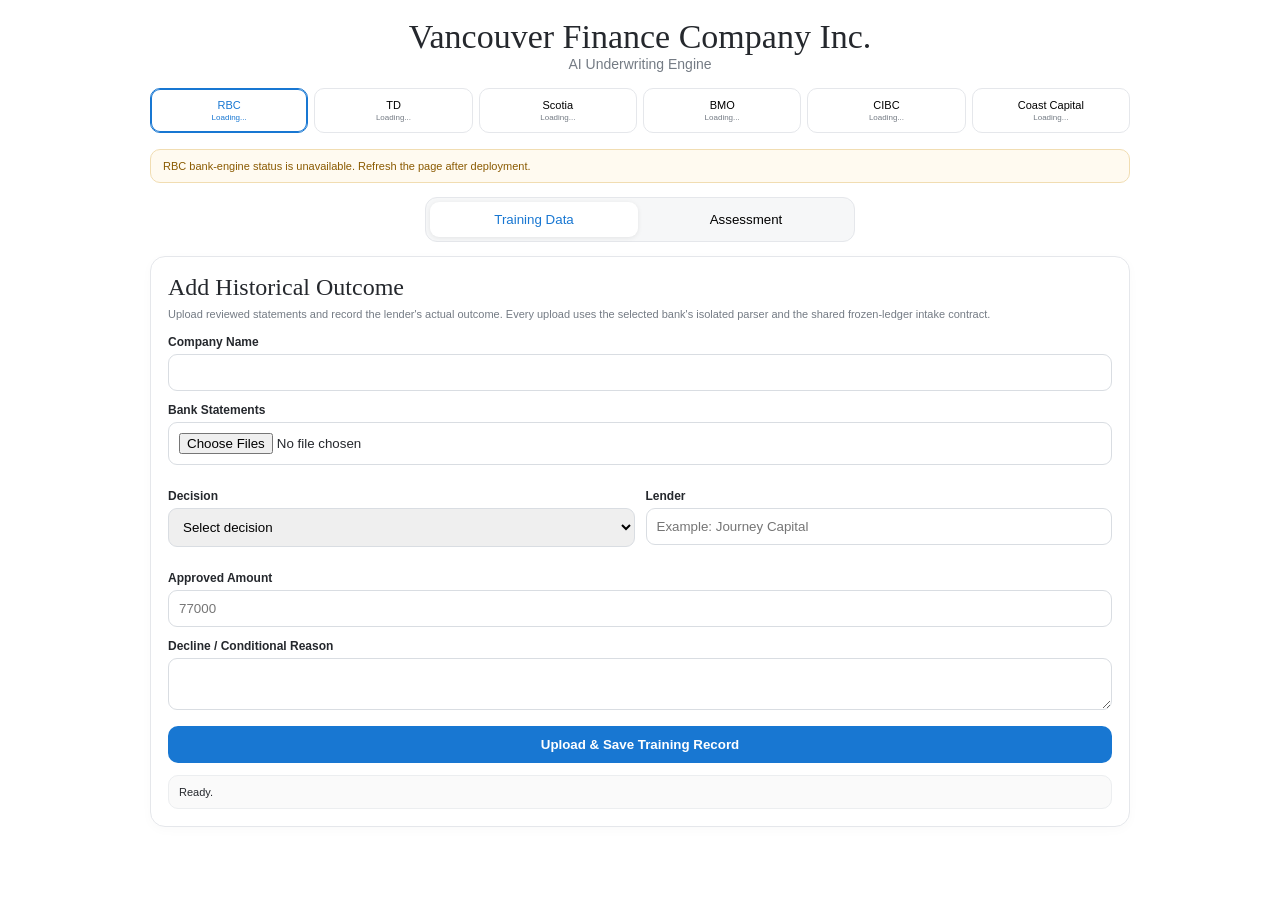
<file: apps-script/Index.html>
<!DOCTYPE html>
<html>
<head>
  <base target="_top">
  <meta name="viewport" content="width=device-width, initial-scale=1">
  <style>
    :root{--blue:#1877d2;--green:#176b55;--soft:#f6f7f8;--line:#e5e7eb;--muted:#747b84;--ink:#25282d;--red:#9b2c2c;--amber:#8a5a00}
    *{box-sizing:border-box} body{margin:0;padding:18px 12px 36px;background:#fff;color:var(--ink);font-family:Arial,sans-serif}
    .wrap{max-width:980px;margin:auto}.header{text-align:center;margin-bottom:14px}h1{margin:0;font-family:Georgia,serif;font-weight:400;font-size:34px}.subtitle{color:var(--muted);font-size:14px}
    .bankbar{display:grid;grid-template-columns:repeat(6,1fr);gap:6px;margin:16px 0}.bank{padding:10px 7px;border:1px solid var(--line);background:#fff;border-radius:10px;cursor:pointer;font-size:11px}.bank.active{border-color:var(--blue);color:var(--blue);box-shadow:0 0 0 1px var(--blue) inset}.bank small{display:block;color:var(--muted);font-size:8px;margin-top:2px}.bank.active small{color:var(--blue)}
    .tabs{display:grid;grid-template-columns:1fr 1fr;gap:4px;max-width:430px;margin:14px auto;padding:4px;background:var(--soft);border:1px solid var(--line);border-radius:12px}.tab{border:0;background:transparent;padding:10px;border-radius:9px;cursor:pointer}.tab.active{background:#fff;color:var(--blue);box-shadow:0 1px 5px rgba(0,0,0,.08)}
    .panel{display:none}.panel.active{display:block}.card{border:1px solid var(--line);border-radius:15px;padding:17px;margin-bottom:14px;box-shadow:0 3px 12px rgba(0,0,0,.025)}.card h2{font-family:Georgia,serif;font-weight:400;margin:0 0 5px}.intro,.note,.disclaimer{font-size:11px;color:var(--muted);line-height:1.5}
    .bank-note{padding:10px 12px;border-radius:10px;background:#f7fbff;border:1px solid #d8e8f7;font-size:11px;margin:10px 0}.bank-note.pending{background:#fffaf0;border-color:#f1ddb2;color:var(--amber)}
    .field{margin:12px 0}label{display:block;font-size:12px;font-weight:600;margin-bottom:5px}input,select,textarea{width:100%;padding:10px;border:1px solid #d9dde2;border-radius:9px}.grid{display:grid;grid-template-columns:1fr 1fr;gap:11px}
    .button{width:100%;padding:11px;border:0;border-radius:10px;font-weight:600;cursor:pointer}.button:disabled{opacity:.55;cursor:not-allowed}.primary{background:var(--blue);color:#fff}.status{white-space:pre-wrap;background:#fafafa;border:1px solid #eceef0;border-radius:10px;padding:10px;margin-top:12px;font-size:11px}.status.error{color:var(--red);border-color:#f0caca;background:#fff8f8}
    .hero{background:#f4fbf7;border:1px solid #d7eee2;border-radius:15px;padding:22px;text-align:center}.hero .label{font-size:12px;color:var(--muted)}.hero .amount{font-size:46px;font-weight:700;color:var(--green);margin:6px 0}
    .dashboard{display:grid;grid-template-columns:repeat(auto-fit,minmax(120px,1fr));gap:8px;margin:12px 0}.tile{background:#f7f7f7;border-radius:10px;padding:12px;text-align:center}.tile[title]{cursor:help}.tile strong{display:block;font-size:17px}.tile span{font-size:9px;color:var(--muted)}
    .banking-panel,.ai-panel{margin-top:14px;border-radius:15px;padding:18px}.banking-panel{background:#fffdf7;border:1px solid #eee4c9}.ai-panel{background:#f7fbff;border:1px solid #d8e8f7}.ai-panel.error{background:#fff8f8;border-color:#f0caca}.banking-title,.ai-title,.section-title{font-family:Georgia,serif;font-size:19px}.section-title{font-size:18px;margin:18px 0 7px}.ai-amount{font-size:38px;font-weight:700;color:var(--blue);margin:7px 0}
    .obligation,.ranking,.comparable{border-top:1px solid #ece6d8;padding:10px 0}.ranking,.comparable{border:1px solid var(--line);border-radius:11px;padding:12px;margin:9px 0}.obligation-head,.ranking-head{display:flex;justify-content:space-between;gap:12px}.obligation-name{font-weight:600;font-size:12px}.obligation-amount{font-weight:700;font-size:12px}.lender{font-family:Georgia,serif;font-size:17px}.score{font-size:18px;font-weight:600;color:var(--blue)}
    .reason,.risk{font-size:11px;line-height:1.5;margin-top:6px}.risk{color:var(--red)}#assessmentSection{display:none}
    @media(max-width:760px){.bankbar{grid-template-columns:repeat(2,1fr)}.grid,.dashboard{grid-template-columns:1fr}.ranking-head,.obligation-head{display:block}}
  </style>
</head>
<body>
<div class="wrap">
  <div class="header"><h1>Vancouver Finance Company Inc.</h1><div class="subtitle">AI Underwriting Engine</div></div>

  <div class="bankbar">
    <button class="bank active" data-bank="RBC" onclick="selectBank('RBC')">RBC<small>Loading...</small></button>
    <button class="bank" data-bank="TD" onclick="selectBank('TD')">TD<small>Loading...</small></button>
    <button class="bank" data-bank="SCOTIA" onclick="selectBank('SCOTIA')">Scotia<small>Loading...</small></button>
    <button class="bank" data-bank="BMO" onclick="selectBank('BMO')">BMO<small>Loading...</small></button>
    <button class="bank" data-bank="CIBC" onclick="selectBank('CIBC')">CIBC<small>Loading...</small></button>
    <button class="bank" data-bank="COAST_CAPITAL" onclick="selectBank('COAST_CAPITAL')">Coast Capital<small>Loading...</small></button>
  </div>
  <div id="bankNote" class="bank-note pending">Loading bank engine status...</div>

  <div class="tabs"><button id="trainingTab" class="tab active" onclick="showTab('training')">Training Data</button><button id="assessmentTab" class="tab" onclick="showTab('assessment')">Assessment</button></div>

  <section id="trainingPanel" class="panel active">
    <div class="card">
      <h2>Add Historical Outcome</h2><div class="intro">Upload reviewed statements and record the lender's actual outcome. Every upload uses the selected bank's isolated parser and the shared frozen-ledger intake contract.</div>
      <div class="field"><label>Company Name</label><input id="trainCompanyName"></div>
      <div class="field"><label>Bank Statements</label><input id="trainFiles" type="file" accept="application/pdf" multiple></div>
      <div class="grid"><div class="field"><label>Decision</label><select id="trainDecision" onchange="toggleTrainingFields()"><option value="">Select decision</option><option>Approved</option><option>Conditional</option><option>Declined</option></select></div><div class="field"><label>Lender</label><input id="trainLenderName" placeholder="Example: Journey Capital"></div></div>
      <div class="field" id="trainApprovedBox"><label>Approved Amount</label><input id="trainApprovedAmount" inputmode="decimal" placeholder="77000"></div>
      <div class="field" id="trainReasonBox"><label>Decline / Conditional Reason</label><textarea id="trainDeclineReason"></textarea></div>
      <button id="trainButton" class="button primary" onclick="submitTraining()">Upload & Save Training Record</button><div id="trainStatus" class="status">Ready.</div>
    </div>
  </section>

  <section id="assessmentPanel" class="panel">
    <div class="card">
      <h2>Calculate Maximum Recommended Loan</h2><div class="intro">Bank statement facts are validated at intake, frozen once, and reused deterministically during underwriting. Candidate banks remain isolated until their live regression cases are promoted to locked.</div>
      <div class="field"><label>Company Name</label><input id="assessCompanyName"></div><div class="field"><label>Bank Statements</label><input id="assessFiles" type="file" accept="application/pdf" multiple></div>
      <button id="assessButton" class="button primary" onclick="submitAssessment()">Upload & Calculate Maximum Loan</button><div id="assessStatus" class="status">Ready.</div>
    </div>
    <div class="card" id="assessmentSection"><h2>Underwriting Report</h2><div id="maximumBox"></div><div id="bankingInputBox"></div><div id="openAIBox"></div><div id="comparables"></div><div id="rankings"></div><div id="disclaimer" class="disclaimer"></div></div>
  </section>
</div>
<script>
let selectedBank='RBC',bankMeta={};
const BANK_LABELS={RBC:'RBC',TD:'TD',SCOTIA:'Scotia',BMO:'BMO',CIBC:'CIBC',COAST_CAPITAL:'Coast Capital'};
function bankMetaText(meta){if(!meta)return'Unavailable';const version=String(meta.rulesVersion||'UNTRAINED').replace(/-CANDIDATE$/,' Candidate').replace(/-LOCKED$/,' Locked');return version;}
function renderBankMeta(rows){bankMeta={};(Array.isArray(rows)?rows:[]).forEach(function(meta){bankMeta[meta.id]=meta;const button=document.querySelector('.bank[data-bank="'+meta.id+'"]');if(button){const small=button.querySelector('small');if(small)small.innerText=bankMetaText(meta);}});selectBank(selectedBank);}
function loadBankMeta(){callServer('getBankParserTabs',[]).then(renderBankMeta).catch(function(){selectBank(selectedBank);});}
function selectBank(bank){selectedBank=bank;document.querySelectorAll('.bank').forEach(function(b){b.classList.toggle('active',b.dataset.bank===bank);});const note=id('bankNote'),meta=bankMeta[bank],label=BANK_LABELS[bank]||bank;if(!meta){note.className='bank-note pending';note.innerText=label+' bank-engine status is unavailable. Refresh the page after deployment.';return;}const status=String(meta.status||'').toUpperCase(),version=meta.rulesVersion||'UNTRAINED';note.className=status==='LOCKED'?'bank-note':'bank-note pending';if(status==='LOCKED')note.innerText=label+' '+version+' is locked on '+(meta.intakeContract||'the current frozen-ledger contract')+'.';else if(status==='CANDIDATE')note.innerText=label+' '+version+' is a candidate ruleset on '+(meta.intakeContract||'the current frozen-ledger contract')+'. Run live regression cases before promoting it to LOCKED.';else note.innerText=label+' is '+String(meta.status||'pending training').replace(/_/g,' ').toLowerCase()+'. Its rules remain isolated from trained banks.';}
function showTab(name){const training=name==='training';id('trainingPanel').classList.toggle('active',training);id('assessmentPanel').classList.toggle('active',!training);id('trainingTab').classList.toggle('active',training);id('assessmentTab').classList.toggle('active',!training);}
function toggleTrainingFields(){const d=value('trainDecision');id('trainApprovedBox').style.display=d==='Declined'?'none':'block';id('trainReasonBox').style.display=d==='Approved'?'none':'block';}toggleTrainingFields();
function callServer(name,args){return new Promise(function(resolve,reject){const r=google.script.run.withSuccessHandler(resolve).withFailureHandler(function(e){reject(new Error(errorMessage(e)));});r[name].apply(r,args||[]);});}
async function submitTraining(){const company=value('trainCompanyName'),filesInput=id('trainFiles'),decision=value('trainDecision'),lender=value('trainLenderName'),approved=decision==='Declined'?'':value('trainApprovedAmount'),reason=decision==='Approved'?'':value('trainDeclineReason');if(!company||!filesInput.files.length||!decision||!lender){alert('Please complete company, statements, decision, and lender.');return;}if((decision==='Approved'||decision==='Conditional')&&!approved){alert('Please enter the approved amount.');return;}const button=id('trainButton');setBusy(button,'trainStatus','Reading '+BANK_LABELS[selectedBank]+' statements...');try{const files=await prepareFiles(filesInput.files);const upload=await callServer('uploadStatementBatchByBank',[selectedBank,company,files]);const result=await callServer('saveLenderDecision',[{companyName:company,period:(upload&&upload.detectedPeriod)||'',lenderName:lender,decision:decision,approvedAmount:approved,declineReason:reason,notes:'Actual historical outcome. Bank profile: '+selectedBank+' '+((bankMeta[selectedBank]&&bankMeta[selectedBank].rulesVersion)||'')}]);setReady(button,'trainStatus',(result&&result.message)||'Training record saved.');}catch(e){setError(button,'trainStatus',e);}}
async function submitAssessment(){const company=value('assessCompanyName'),filesInput=id('assessFiles');if(!company||!filesInput.files.length){alert('Please enter the company and upload statements.');return;}const button=id('assessButton');id('assessmentSection').style.display='none';id('openAIBox').innerHTML='';id('bankingInputBox').innerHTML='';setBusy(button,'assessStatus','Reading '+BANK_LABELS[selectedBank]+' statements...');try{const files=await prepareFiles(filesInput.files),upload=await callServer('uploadStatementBatchByBank',[selectedBank,company,files]),period=(upload&&upload.detectedPeriod)||'';setStatus('assessStatus','Validating frozen banking facts and recurring obligations...');const result=await callServer('generateInstitutionalAssessmentSafe',[{companyName:company,period:period}]);if(!result||typeof result!=='object')throw new Error('The underwriting engine returned no result.');renderAssessment(result);renderOpenAILoading();setStatus('assessStatus','Our Max is complete. Getting the separate OpenAI recommendation...');try{const ai=await callServer('generateOpenAIRecommendationSafe',[{companyName:company,period:period}]);renderOpenAIRecommendation(ai,result);setReady(button,'assessStatus','Assessment complete.');}catch(aiError){renderOpenAIError(aiError);setReady(button,'assessStatus','Our Max completed. OpenAI recommendation unavailable.');}}catch(e){id('assessmentSection').style.display='none';setError(button,'assessStatus',e);}}
function renderAssessment(data){const a=data.institutionalAssessment||{},c=data.lendingCapacity||{},s=data.underwritingSummary||{},f=data.currentFeatures||{},amount=firstValidNumber(a.maximumLoanAmount,c.recommendedAmount,s.recommended_amount),nsf=Math.max(0,Number(f.nsfCount||0)),nsfHover=nsfPeriodHover_(data,f);if(amount===null)throw new Error('No maximum-loan amount returned.');id('assessmentSection').style.display='block';id('maximumBox').innerHTML='<div class="hero"><div class="label">VFC Maximum Recommendation — Our Max</div><div class="amount">'+money(amount)+'</div><div class="note">'+escapeHtml(a.decision||s.summary||'Maximum recommended loan')+'</div></div><div class="dashboard">'+tile((a.businessHealthScore||0)+'/100','Business health')+tile(a.riskGrade||'—','Risk grade')+tile(money(a.averageMonthlyDeposits||0),'Average monthly deposits')+tile(String(nsf),'NSF Count',nsfHover)+tile(a.amountConfidence||c.confidence||'—','Confidence')+'</div>';renderBankingInput(data);renderComparables(a.closestHistoricalApprovals||[]);renderRankings(data.lenderRankings||[]);id('disclaimer').innerText=data.disclaimer||'';id('assessmentSection').scrollIntoView({behavior:'smooth'});}
function renderBankingInput(data){
  const a=data.institutionalAssessment||{},f=data.currentFeatures||{},d=f.debtProfile||{},ob=Array.isArray(d.activeDebtObligations)?d.activeDebtObligations:[],info=(Array.isArray(d.otherRecurringObligations)?d.otherRecurringObligations:[]).concat(Array.isArray(d.taxGovernmentPads)?d.taxGovernmentPads:[]),all=Array.isArray(d.allRecurringObligations)?d.allRecurringObligations:[],stale=all.filter(function(x){return!x.active;}),revolving=Array.isArray(d.revolvingFinancingActivity)?d.revolvingFinancingActivity.filter(function(x){return x.active;}):[],primary=d.mostEvidentFinancingObligation||null,operating=firstValidNumber(a.estimatedOperatingMonthlyDeposits,f.estimatedOperatingMonthlyDeposits),debt=firstValidNumber(a.existingMonthlyDebtService,f.existingMonthlyDebtService)||0,credits=firstValidNumber(a.detectedFinancingCredits,f.detectedFinancingCredits)||0;
  let html='<div class="banking-panel"><div class="banking-title">Banking Input & Existing Debt Review</div><div class="note">Statement facts are frozen at upload. Recurring outflows are grouped by bank and identified counterparty; only evidenced financing is counted as debt.</div><div class="dashboard">'+tile(money(a.averageMonthlyDeposits||0),'Gross monthly deposits')+tile(operating===null?'—':money(operating),'Est. operating deposits')+tile(money(debt),'Confirmed monthly debt')+tile(money(credits),'Financing credits detected')+'</div>';
  if(primary){html+='<div class="section-title">Clearest Confirmed Financing Stream</div><div class="obligation"><div class="obligation-head"><div class="obligation-name">'+escapeHtml(primary.counterparty||'Financing payment')+'</div><div class="obligation-amount">'+money(firstValidNumber(primary.monthlyEquivalent)||0)+'/month</div></div><div class="note">'+escapeHtml(primary.selectionReason||'Recurring financing evidence.')+'</div></div>';}
  if(ob.length){html+='<div class="section-title">All Active Financing Obligations</div>';ob.forEach(function(x){html+=obligationRow(x,!!primary&&x.bankId===primary.bankId&&x.entityKey===primary.entityKey);});}else html+='<div class="note">No recurring financing obligation was confirmed; informational recurring outflows below are not counted as debt.</div>';
  if(info.length){html+='<div class="section-title">Other Recurring Outflows — Informational Only</div>';info.forEach(function(x){html+=obligationRow(x,false);});}
  if(revolving.length){html+='<div class="section-title">Recurring Revolving Activity — No Fixed-Debt Estimate</div>';revolving.forEach(function(x){html+=obligationRow(x,false,true);});}
  if(stale.length){html+='<div class="section-title">Previously Recurring — Not Current</div>';stale.forEach(function(x){html+=obligationRow(x,false,true);});}
  const warnings=(f.inputQualityAudit&&Array.isArray(f.inputQualityAudit.warnings))?f.inputQualityAudit.warnings:[];if(warnings.length){html+='<div class="section-title">Input Quality Notes</div>';warnings.forEach(function(w){html+='<div class="note">• '+escapeHtml(w)+'</div>';});}html+='</div>';id('bankingInputBox').innerHTML=html;
}
function obligationRow(x,isPrimary,excluded){const why=x.debtJustification?'<div class="note"><strong>Financing evidence:</strong> '+escapeHtml(x.debtJustification)+'</div>':'',caveat=x.estimateCaveat?'<div class="note">'+escapeHtml(x.estimateCaveat)+'</div>':'',evidence='<div class="note">'+escapeHtml(x.occurrences||0)+' observed payment(s) across '+escapeHtml(x.distinctMonths||0)+' month(s) • '+escapeHtml(x.firstSeen||'')+' to '+escapeHtml(x.lastSeen||'')+'</div>';return '<div class="obligation"><div class="obligation-head"><div class="obligation-name">'+(isPrimary?'Clearest evidence • ':'')+escapeHtml(x.counterparty||x.description||'Detected recurring outflow')+'</div><div class="obligation-amount">'+(excluded?'Excluded from current debt':money(firstValidNumber(x.monthlyEquivalent)||0)+'/month')+'</div></div><div class="note">'+escapeHtml(String(x.category||'').replace(/_/g,' '))+' • '+money(firstValidNumber(x.paymentAmount)||0)+' per payment • '+escapeHtml(x.frequency||'Observed')+' • Confidence: '+escapeHtml(x.confidence||'Low')+'</div>'+evidence+why+caveat+'</div>';}
function renderOpenAILoading(){id('openAIBox').innerHTML='<div class="ai-panel"><div class="ai-title">OpenAI Recommendation</div><div class="note">Reading validated banking metrics and historical outcomes...</div></div>';}
function renderOpenAIRecommendation(data,prod){const r=data.recommendation||{},amount=firstValidNumber(r.recommendedAmount);if(amount===null)throw new Error('OpenAI returned no recommended amount.');id('openAIBox').innerHTML='<div class="ai-panel"><div class="ai-title">OpenAI Recommendation — Separate Analysis</div><div class="ai-amount">'+money(amount)+'</div><div class="dashboard">'+tile(r.recommendedLender||'—','Suggested lender')+tile(String(r.approvalProbability||0)+'%','Approval probability')+tile(r.confidence||'Low','Confidence')+tile(data.openAIModel||data.modelVersion||'—','Model')+'</div><div class="reason">'+escapeHtml(r.reasoning||'')+'</div></div>';}
function renderOpenAIError(e){id('openAIBox').innerHTML='<div class="ai-panel error"><div class="ai-title">OpenAI Recommendation Unavailable</div><div class="risk">'+escapeHtml(errorMessage(e))+'</div><div class="note">Our Max remains unchanged.</div></div>';}
function renderComparables(rows){const box=id('comparables');box.innerHTML='<div class="section-title">Closest Historical Approvals</div>';if(!Array.isArray(rows)||!rows.length){box.innerHTML+='<div class="note">No close approved training cases were available.</div>';return;}rows.forEach(function(r){box.innerHTML+='<div class="comparable"><div class="ranking-head"><div class="lender">'+escapeHtml(r.companyName||'Historical case')+'</div><div class="score">'+escapeHtml(r.similarityScore||0)+'%</div></div><div class="note">'+escapeHtml(r.lenderName||'')+' • '+money(r.actualApprovedAmount||0)+'</div></div>';});}
function renderRankings(rows){const box=id('rankings');box.innerHTML='<div class="section-title">Lender Analysis</div>';if(!Array.isArray(rows)||!rows.length){box.innerHTML+='<div class="note">No lender analysis available.</div>';return;}rows.forEach(function(r,i){box.innerHTML+='<div class="ranking"><div class="ranking-head"><div class="lender">'+(i+1)+'. '+escapeHtml(r.lenderName||'Lender')+'</div><div class="score">'+escapeHtml(r.compositeScore||0)+'/100</div></div><div class="reason">'+escapeHtml(r.reasoning||'')+'</div></div>';});}
function nsfPeriodHover_(data,f){const period=String((data&&data.period)||(f&&f.period)||'').trim(),audit=f&&f.inputQualityAudit&&Array.isArray(f.inputQualityAudit.statementAudit)?f.inputQualityAudit.statementAudit:[],lines=[];if(period)lines.push('Assessment period: '+period);lines.push('Total NSF count: '+Math.max(0,Number(f&&f.nsfCount||0)));audit.forEach(function(a){const start=String(a.start||''),end=String(a.end||''),label=start&&end?start+' to '+end:(a.fileName||'Statement');lines.push(label+': '+Math.max(0,Number(a.nsfCount||0))+' NSF');});return lines.join('\n');}
function tile(v,l,h){const tip=h?' title="'+escapeHtml(h)+'" aria-label="'+escapeHtml(l+': '+v+'. '+h)+'"':'';return '<div class="tile"'+tip+'><strong>'+escapeHtml(v)+'</strong><span>'+escapeHtml(l)+'</span></div>';}
function id(n){return document.getElementById(n);}function value(n){return id(n).value.trim();}function setStatus(n,m){id(n).classList.remove('error');id(n).innerText=m;}function setBusy(b,s,m){b.disabled=true;setStatus(s,m);}function setReady(b,s,m){b.disabled=false;setStatus(s,m);}function setError(b,s,e){b.disabled=false;id(s).classList.add('error');id(s).innerText='Error: '+errorMessage(e);}function errorMessage(e){return e&&e.message?e.message:String(e||'Unknown error');}
function prepareFiles(list){return Promise.all(Array.from(list).map(async function(file){const data=await toBase64(file);return{name:file.name,mimeType:file.type||'application/pdf',base64:data.split(',')[1]};}));}function toBase64(file){return new Promise(function(resolve,reject){const r=new FileReader();r.readAsDataURL(file);r.onload=function(){resolve(r.result);};r.onerror=reject;});}
function firstValidNumber(){for(let i=0;i<arguments.length;i++){const raw=arguments[i];if(raw===null||raw===undefined||raw==='')continue;const n=Number(String(raw).replace(/[^0-9.-]/g,''));if(Number.isFinite(n)&&n>=0)return n;}return null;}
function money(v){const n=Number(String(v==null?0:v).replace(/[^0-9.-]/g,''));return Number.isFinite(n)?n.toLocaleString('en-CA',{style:'currency',currency:'CAD',maximumFractionDigits:0}):String(v);}
function escapeHtml(v){return String(v==null?'':v).replace(/[&<>"']/g,function(c){return{'&':'&amp;','<':'&lt;','>':'&gt;','"':'&quot;',"'":'&#39;'}[c];});}
loadBankMeta();
</script>
</body>
</html>
</file>
